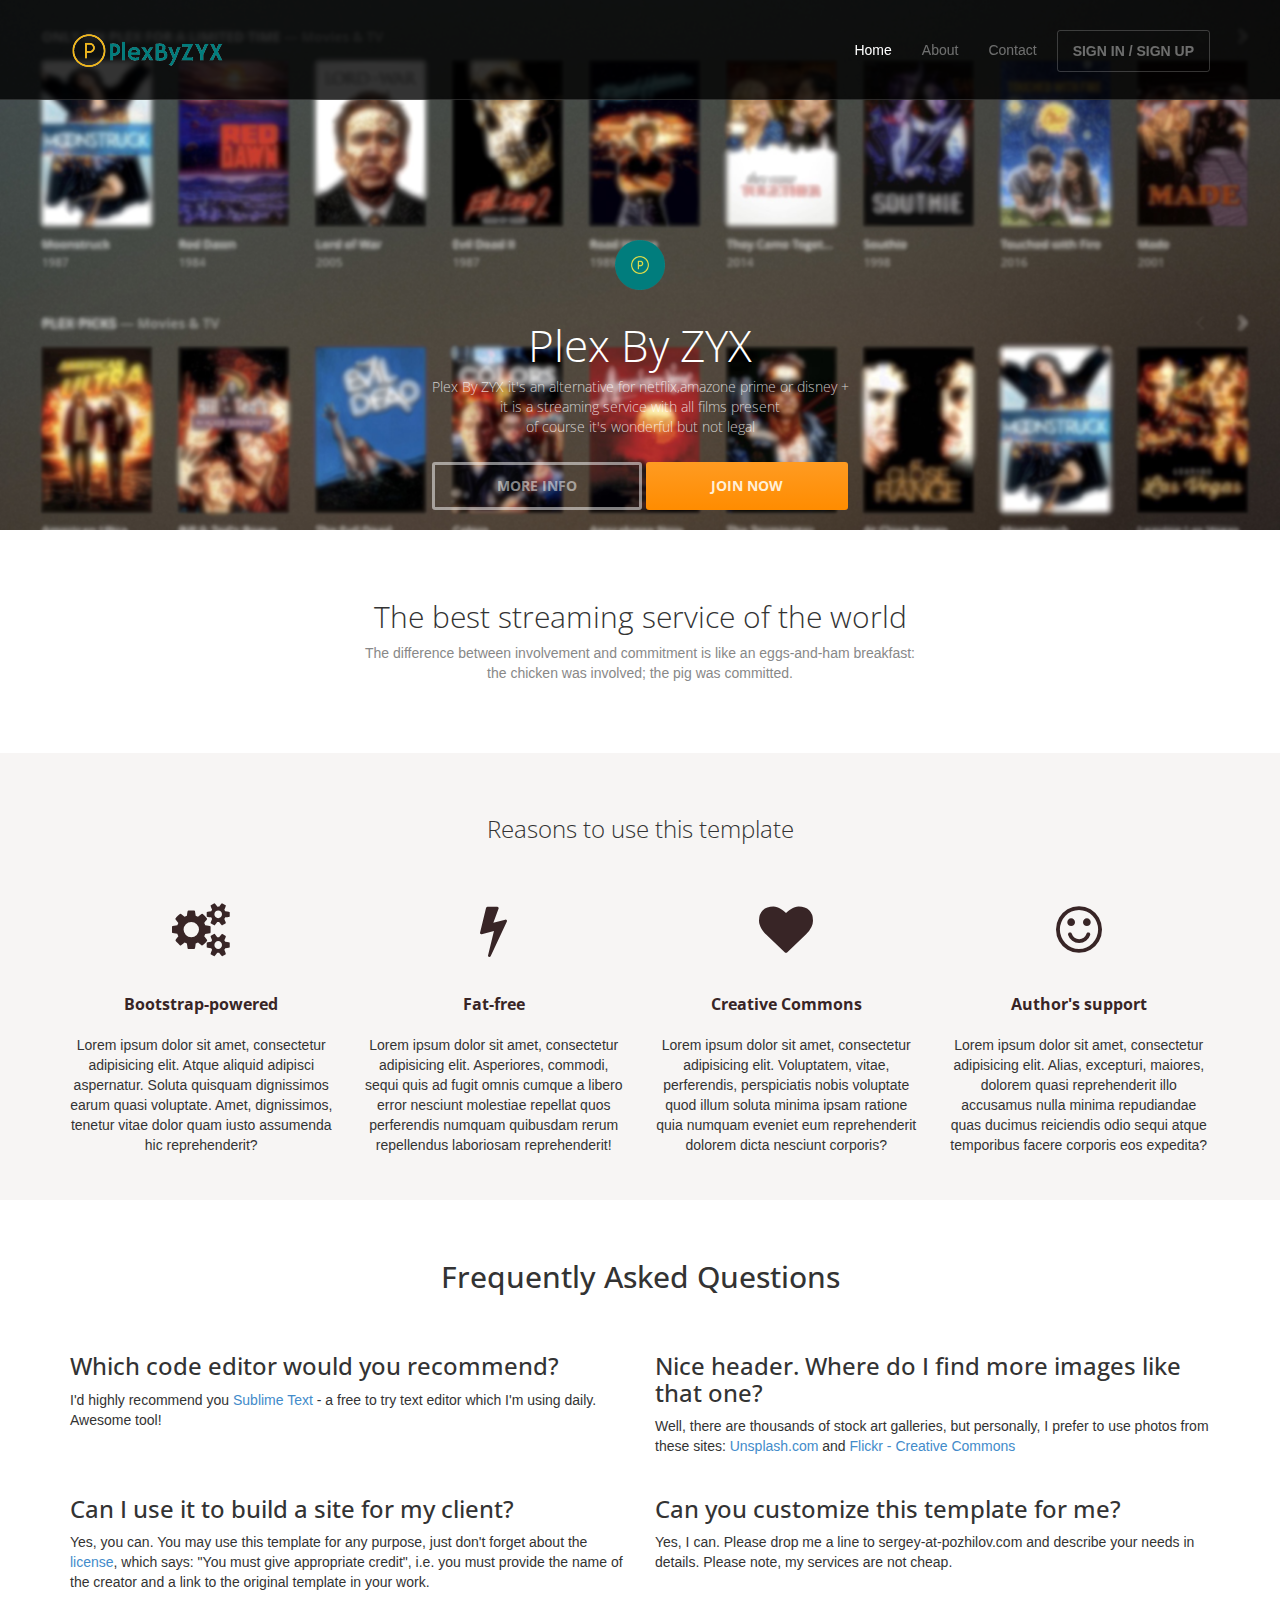
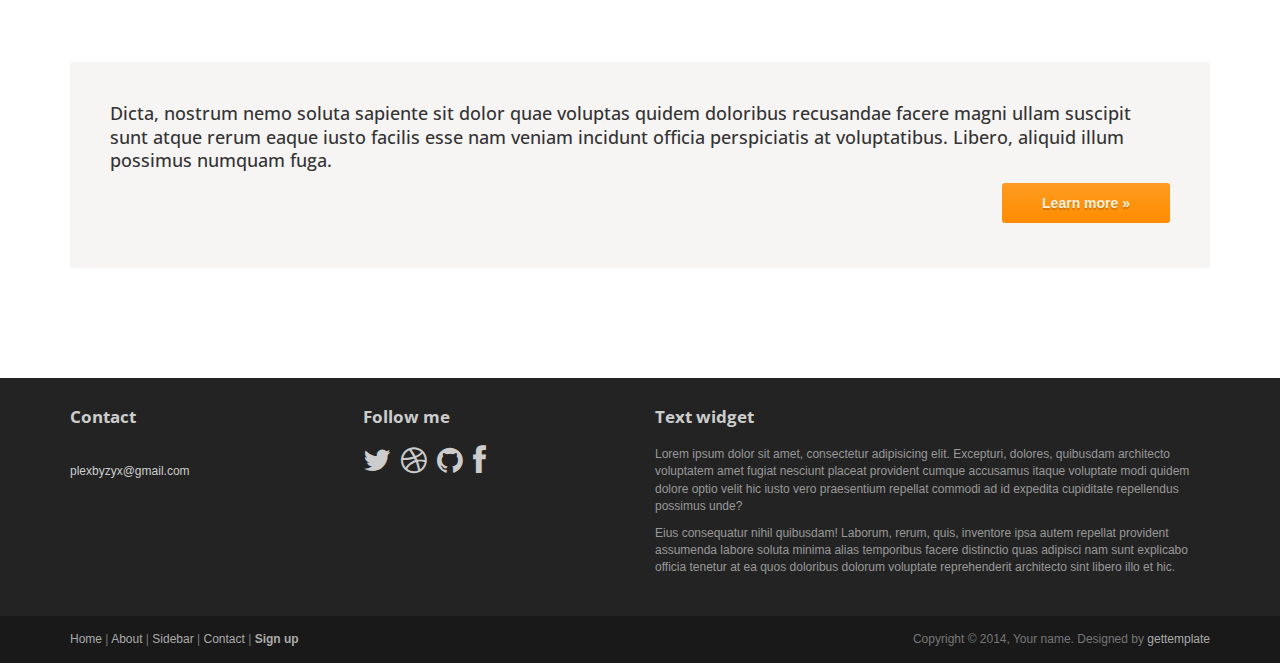
<file: index.html>
<!DOCTYPE html>
<html lang="en">
<head>
	<meta charset="utf-8">
	<meta name="viewport"    content="width=device-width, initial-scale=1.0">
	<meta name="description" content="">
	<meta name="author"      content="Sergey Pozhilov (GetTemplate.com)">
	
	<title>Plex by ZYX</title>

	<link rel="shortcut icon" href="assets/images/gt_favicon.png">
	
	<link rel="stylesheet" media="screen" href="http://fonts.googleapis.com/css?family=Open+Sans:300,400,700">
	<link rel="stylesheet" href="assets/css/bootstrap.min.css">
	<link rel="stylesheet" href="assets/css/font-awesome.min.css">

	<!-- Custom styles for our template -->
	<link rel="stylesheet" href="assets/css/bootstrap-theme.css" media="screen" >
	<link rel="stylesheet" href="assets/css/main.css">

	<!-- HTML5 shim and Respond.js IE8 support of HTML5 elements and media queries -->
	<!--[if lt IE 9]>
	<script src="assets/js/html5shiv.js"></script>
	<script src="assets/js/respond.min.js"></script>
	<![endif]-->
</head>

<body class="home">
	<!-- Fixed navbar -->
	<div class="navbar navbar-inverse navbar-fixed-top headroom" >
		<div class="container">
			<div class="navbar-header">
				<!-- Button for smallest screens -->
				<button type="button" class="navbar-toggle" data-toggle="collapse" data-target=".navbar-collapse"><span class="icon-bar"></span> <span class="icon-bar"></span> <span class="icon-bar"></span> </button>
				<a class="navbar-brand" href="index.html"><img src="assets/images/logo.png" alt="icon "></a>
			</div>
			<div class="navbar-collapse collapse">
				<ul class="nav navbar-nav pull-right">
					<li class="active"><a href="#">Home</a></li>
					<li><a href="about.html">About</a></li>
					<li class="dropdown">
					</li>
					<li><a href="contact.html">Contact</a></li>
					<li><a class="btn" href="signin.html">SIGN IN / SIGN UP</a></li>
				</ul>
			</div><!--/.nav-collapse -->
		</div>
	</div> 
	<!-- /.navbar -->

	<!-- Header -->
	<header id="head">
		<div class="container">
			<div class="row">
				<img src="assets/images/logosmall.png "height="50" width="50 alt=">
				<h1 class="lead">Plex By ZYX </h1>
				<p class="tagline">Plex By ZYX it's an alternative for netflix,amazone prime or disney + <br>
				it is a streaming service with all films present<br>
				of course it's wonderful but not legal 
				<p><a class="btn btn-default btn-lg" role="button">MORE INFO</a> <a href="https://app.plex.tv/desktop/#!/" class="btn btn-action btn-lg" role="button" >JOIN NOW </a></p>
			</div>
		</div>
	</header>
	<!-- /Header -->

	<!-- Intro -->
	<div class="container text-center">
		<br> <br>
		<h2 class="thin">The best streaming service of the world</h2>
		<p class="text-muted">
			The difference between involvement and commitment is like an eggs-and-ham breakfast:<br> 
			the chicken was involved; the pig was committed.
		</p>
	</div>
	<!-- /Intro-->
		
	<!-- Highlights - jumbotron -->
	<div class="jumbotron top-space">
		<div class="container">
			
			<h3 class="text-center thin">Reasons to use this template</h3>
			
			<div class="row">
				<div class="col-md-3 col-sm-6 highlight">
					<div class="h-caption"><h4><i class="fa fa-cogs fa-5"></i>Bootstrap-powered</h4></div>
					<div class="h-body text-center">
						<p>Lorem ipsum dolor sit amet, consectetur adipisicing elit. Atque aliquid adipisci aspernatur. Soluta quisquam dignissimos earum quasi voluptate. Amet, dignissimos, tenetur vitae dolor quam iusto assumenda hic reprehenderit?</p>
					</div>
				</div>
				<div class="col-md-3 col-sm-6 highlight">
					<div class="h-caption"><h4><i class="fa fa-flash fa-5"></i>Fat-free</h4></div>
					<div class="h-body text-center">
						<p>Lorem ipsum dolor sit amet, consectetur adipisicing elit. Asperiores, commodi, sequi quis ad fugit omnis cumque a libero error nesciunt molestiae repellat quos perferendis numquam quibusdam rerum repellendus laboriosam reprehenderit! </p>
					</div>
				</div>
				<div class="col-md-3 col-sm-6 highlight">
					<div class="h-caption"><h4><i class="fa fa-heart fa-5"></i>Creative Commons</h4></div>
					<div class="h-body text-center">
						<p>Lorem ipsum dolor sit amet, consectetur adipisicing elit. Voluptatem, vitae, perferendis, perspiciatis nobis voluptate quod illum soluta minima ipsam ratione quia numquam eveniet eum reprehenderit dolorem dicta nesciunt corporis?</p>
					</div>
				</div>
				<div class="col-md-3 col-sm-6 highlight">
					<div class="h-caption"><h4><i class="fa fa-smile-o fa-5"></i>Author's support</h4></div>
					<div class="h-body text-center">
						<p>Lorem ipsum dolor sit amet, consectetur adipisicing elit. Alias, excepturi, maiores, dolorem quasi reprehenderit illo accusamus nulla minima repudiandae quas ducimus reiciendis odio sequi atque temporibus facere corporis eos expedita? </p>
					</div>
				</div>
			</div> <!-- /row  -->
		
		</div>
	</div>
	<!-- /Highlights -->

	<!-- container -->
	<div class="container">

		<h2 class="text-center top-space">Frequently Asked Questions</h2>
		<br>

		<div class="row">
			<div class="col-sm-6">
				<h3>Which code editor would you recommend?</h3>
				<p>I'd highly recommend you <a href="http://www.sublimetext.com/">Sublime Text</a> - a free to try text editor which I'm using daily. Awesome tool!</p>
			</div>
			<div class="col-sm-6">
				<h3>Nice header. Where do I find more images like that one?</h3>
				<p>
					Well, there are thousands of stock art galleries, but personally, 
					I prefer to use photos from these sites: <a href="http://unsplash.com">Unsplash.com</a> 
					and <a href="http://www.flickr.com/creativecommons/by-2.0/tags/">Flickr - Creative Commons</a></p>
			</div>
		</div> <!-- /row -->

		<div class="row">
			<div class="col-sm-6">
				<h3>Can I use it to build a site for my client?</h3>
				<p>
					Yes, you can. You may use this template for any purpose, just don't forget about the <a href="http://creativecommons.org/licenses/by/3.0/">license</a>, 
					which says: "You must give appropriate credit", i.e. you must provide the name of the creator and a link to the original template in your work. 
				</p>
			</div>
			<div class="col-sm-6">
				<h3>Can you customize this template for me?</h3>
				<p>Yes, I can. Please drop me a line to sergey-at-pozhilov.com and describe your needs in details. Please note, my services are not cheap.</p>
			</div>
		</div> <!-- /row -->

		<div class="jumbotron top-space">
			<h4>Dicta, nostrum nemo soluta sapiente sit dolor quae voluptas quidem doloribus recusandae facere magni ullam suscipit sunt atque rerum eaque iusto facilis esse nam veniam incidunt officia perspiciatis at voluptatibus. Libero, aliquid illum possimus numquam fuga.</h4>
     		<p class="text-right"><a class="btn btn-primary btn-large">Learn more »</a></p>
  		</div>

</div>	<!-- /container -->
	
	<!-- Social links. @TODO: replace by link/instructions in template -->
	<section id="social">
		<div class="container">
			<div class="wrapper clearfix">
				<!-- AddThis Button BEGIN -->
				<div class="addthis_toolbox addthis_default_style">
				<a class="addthis_button_facebook_like" fb:like:layout="button_count"></a>
				<a class="addthis_button_tweet"></a>
				<a class="addthis_button_linkedin_counter"></a>
				<a class="addthis_button_google_plusone" g:plusone:size="medium"></a>
				</div>
				<!-- AddThis Button END -->
			</div>
		</div>
	</section>
	<!-- /social links -->


	<footer id="footer" class="top-space">

		<div class="footer1">
			<div class="container">
				<div class="row">
					
					<div class="col-md-3 widget">
						<h3 class="widget-title">Contact</h3>
						<div class="widget-body">
							<p><br>
								<a href="mailto:#">plexbyzyx@gmail.com</a><br>
								<br>
								
							</p>	
						</div>
					</div>

					<div class="col-md-3 widget">
						<h3 class="widget-title">Follow me</h3>
						<div class="widget-body">
							<p class="follow-me-icons">
								<a href=""><i class="fa fa-twitter fa-2"></i></a>
								<a href=""><i class="fa fa-dribbble fa-2"></i></a>
								<a href=""><i class="fa fa-github fa-2"></i></a>
								<a href=""><i class="fa fa-facebook fa-2"></i></a>
							</p>	
						</div>
					</div>

					<div class="col-md-6 widget">
						<h3 class="widget-title">Text widget</h3>
						<div class="widget-body">
							<p>Lorem ipsum dolor sit amet, consectetur adipisicing elit. Excepturi, dolores, quibusdam architecto voluptatem amet fugiat nesciunt placeat provident cumque accusamus itaque voluptate modi quidem dolore optio velit hic iusto vero praesentium repellat commodi ad id expedita cupiditate repellendus possimus unde?</p>
							<p>Eius consequatur nihil quibusdam! Laborum, rerum, quis, inventore ipsa autem repellat provident assumenda labore soluta minima alias temporibus facere distinctio quas adipisci nam sunt explicabo officia tenetur at ea quos doloribus dolorum voluptate reprehenderit architecto sint libero illo et hic.</p>
						</div>
					</div>

				</div> <!-- /row of widgets -->
			</div>
		</div>

		<div class="footer2">
			<div class="container">
				<div class="row">
					
					<div class="col-md-6 widget">
						<div class="widget-body">
							<p class="simplenav">
								<a href="#">Home</a> | 
								<a href="about.html">About</a> |
								<a href="sidebar-right.html">Sidebar</a> |
								<a href="contact.html">Contact</a> |
								<b><a href="signup.html">Sign up</a></b>
							</p>
						</div>
					</div>

					<div class="col-md-6 widget">
						<div class="widget-body">
							<p class="text-right">
								Copyright &copy; 2014, Your name. Designed by <a href="http://gettemplate.com/" rel="designer">gettemplate</a> 
							</p>
						</div>
					</div>

				</div> <!-- /row of widgets -->
			</div>
		</div>

	</footer>	
		




	<!-- JavaScript libs are placed at the end of the document so the pages load faster -->
	<script src="http://ajax.googleapis.com/ajax/libs/jquery/1.10.2/jquery.min.js"></script>
	<script src="http://netdna.bootstrapcdn.com/bootstrap/3.0.0/js/bootstrap.min.js"></script>
	<script src="assets/js/headroom.min.js"></script>
	<script src="assets/js/jQuery.headroom.min.js"></script>
	<script src="assets/js/template.js"></script>
</body>
</html>
</file>
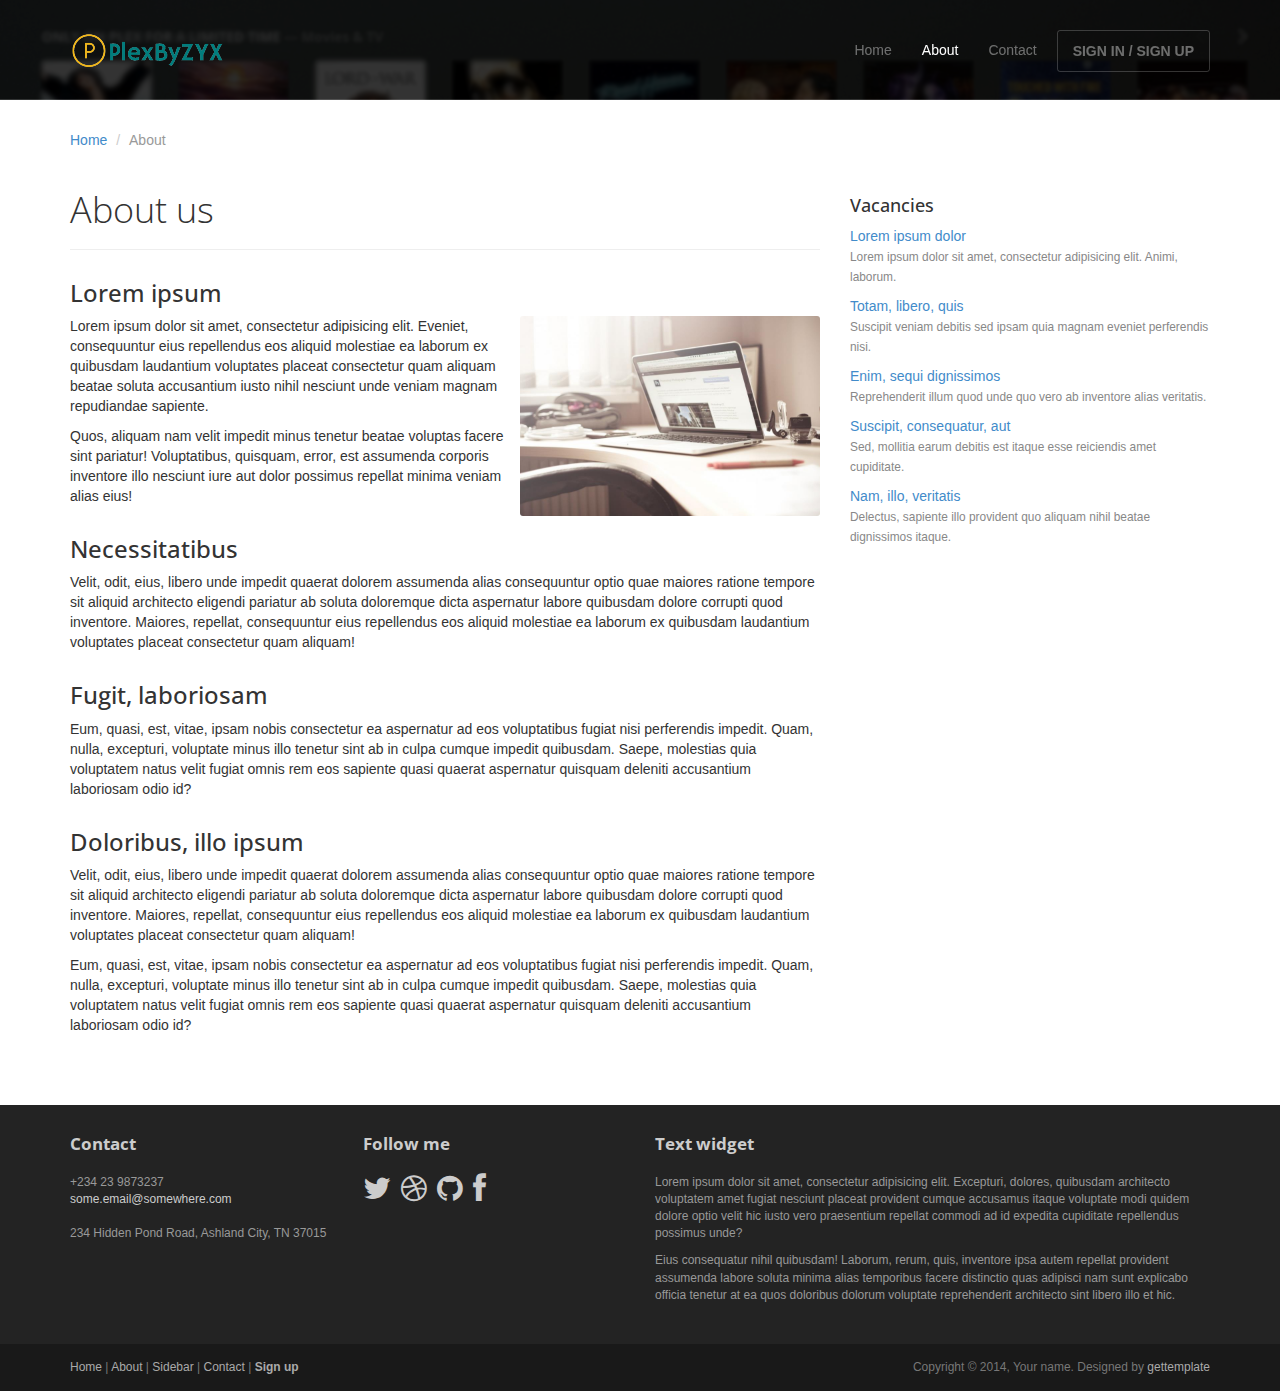
<file: about.html>
<!DOCTYPE html>
<html lang="en">
<head>
	<meta charset="utf-8">
	<meta name="viewport"    content="width=device-width, initial-scale=1.0">
	<meta name="description" content="">
	<meta name="author"      content="Sergey Pozhilov (GetTemplate.com)">
	
	<title>About - Progressus Bootstrap template</title>

	<link rel="shortcut icon" href="assets/images/gt_favicon.png">
	
	<link rel="stylesheet" media="screen" href="http://fonts.googleapis.com/css?family=Open+Sans:300,400,700">
	<link rel="stylesheet" href="assets/css/bootstrap.min.css">
	<link rel="stylesheet" href="assets/css/font-awesome.min.css">

	<!-- Custom styles for our template -->
	<link rel="stylesheet" href="assets/css/bootstrap-theme.css" media="screen" >
	<link rel="stylesheet" href="assets/css/main.css">

	<!-- HTML5 shim and Respond.js IE8 support of HTML5 elements and media queries -->
	<!--[if lt IE 9]>
	<script src="assets/js/html5shiv.js"></script>
	<script src="assets/js/respond.min.js"></script>
	<![endif]-->
</head>

<body>
	<!-- Fixed navbar -->
	<div class="navbar navbar-inverse navbar-fixed-top headroom" >
		<div class="container">
			<div class="navbar-header">
				<!-- Button for smallest screens -->
				<button type="button" class="navbar-toggle" data-toggle="collapse" data-target=".navbar-collapse"><span class="icon-bar"></span> <span class="icon-bar"></span> <span class="icon-bar"></span> </button>
				<a class="navbar-brand" href="index.html"><img src="assets/images/logo.png" alt="Progressus HTML5 template"></a>
			</div>
			<div class="navbar-collapse collapse">
				<ul class="nav navbar-nav pull-right">
					<li><a href="index.html">Home</a></li>
					<li class="active"><a href="about.html">About</a></li>
					<li class="dropdown">
					</li>
					<li><a href="contact.html">Contact</a></li>
					<li><a class="btn" href="signin.html">SIGN IN / SIGN UP</a></li>
				</ul>
			</div><!--/.nav-collapse -->
		</div>
	</div> 
	<!-- /.navbar -->

	<header id="head" class="secondary"></header>

	<!-- container -->
	<div class="container">

		<ol class="breadcrumb">
			<li><a href="index.html">Home</a></li>
			<li class="active">About</li>
		</ol>

		<div class="row">
			
			<!-- Article main content -->
			<article class="col-sm-8 maincontent">
				<header class="page-header">
					<h1 class="page-title">About us</h1>
				</header>
				<h3>Lorem ipsum</h3>
				<p><img src="assets/images/mac.jpg" alt="" class="img-rounded pull-right" width="300" > Lorem ipsum dolor sit amet, consectetur adipisicing elit. Eveniet, consequuntur eius repellendus eos aliquid molestiae ea laborum ex quibusdam laudantium voluptates placeat consectetur quam aliquam beatae soluta accusantium iusto nihil nesciunt unde veniam magnam repudiandae sapiente.</p>
				<p>Quos, aliquam nam velit impedit minus tenetur beatae voluptas facere sint pariatur! Voluptatibus, quisquam, error, est assumenda corporis inventore illo nesciunt iure aut dolor possimus repellat minima veniam alias eius!</p>
				<h3>Necessitatibus</h3>
				<p>Velit, odit, eius, libero unde impedit quaerat dolorem assumenda alias consequuntur optio quae maiores ratione tempore sit aliquid architecto eligendi pariatur ab soluta doloremque dicta aspernatur labore quibusdam dolore corrupti quod inventore. Maiores, repellat, consequuntur eius repellendus eos aliquid molestiae ea laborum ex quibusdam laudantium voluptates placeat consectetur quam aliquam!</p>
				<h3>Fugit, laboriosam</h3>
				<p>Eum, quasi, est, vitae, ipsam nobis consectetur ea aspernatur ad eos voluptatibus fugiat nisi perferendis impedit. Quam, nulla, excepturi, voluptate minus illo tenetur sint ab in culpa cumque impedit quibusdam. Saepe, molestias quia voluptatem natus velit fugiat omnis rem eos sapiente quasi quaerat aspernatur quisquam deleniti accusantium laboriosam odio id?</p>
				<h3>Doloribus, illo ipsum</h3>
				<p>Velit, odit, eius, libero unde impedit quaerat dolorem assumenda alias consequuntur optio quae maiores ratione tempore sit aliquid architecto eligendi pariatur ab soluta doloremque dicta aspernatur labore quibusdam dolore corrupti quod inventore. Maiores, repellat, consequuntur eius repellendus eos aliquid molestiae ea laborum ex quibusdam laudantium voluptates placeat consectetur quam aliquam!</p>
				<p>Eum, quasi, est, vitae, ipsam nobis consectetur ea aspernatur ad eos voluptatibus fugiat nisi perferendis impedit. Quam, nulla, excepturi, voluptate minus illo tenetur sint ab in culpa cumque impedit quibusdam. Saepe, molestias quia voluptatem natus velit fugiat omnis rem eos sapiente quasi quaerat aspernatur quisquam deleniti accusantium laboriosam odio id?</p>
				
			</article>
			<!-- /Article -->
			
			<!-- Sidebar -->
			<aside class="col-sm-4 sidebar sidebar-right">

				<div class="widget">
					<h4>Vacancies</h4>
					<ul class="list-unstyled list-spaces">
						<li><a href="">Lorem ipsum dolor</a><br><span class="small text-muted">Lorem ipsum dolor sit amet, consectetur adipisicing elit. Animi, laborum.</span></li>
						<li><a href="">Totam, libero, quis</a><br><span class="small text-muted">Suscipit veniam debitis sed ipsam quia magnam eveniet perferendis nisi.</span></li>
						<li><a href="">Enim, sequi dignissimos</a><br><span class="small text-muted">Reprehenderit illum quod unde quo vero ab inventore alias veritatis.</span></li>
						<li><a href="">Suscipit, consequatur, aut</a><br><span class="small text-muted">Sed, mollitia earum debitis est itaque esse reiciendis amet cupiditate.</span></li>
						<li><a href="">Nam, illo, veritatis</a><br><span class="small text-muted">Delectus, sapiente illo provident quo aliquam nihil beatae dignissimos itaque.</span></li>
					</ul>
				</div>

			</aside>
			<!-- /Sidebar -->

		</div>
	</div>	<!-- /container -->
	

	<footer id="footer" class="top-space">

		<div class="footer1">
			<div class="container">
				<div class="row">
					
					<div class="col-md-3 widget">
						<h3 class="widget-title">Contact</h3>
						<div class="widget-body">
							<p>+234 23 9873237<br>
								<a href="mailto:#">some.email@somewhere.com</a><br>
								<br>
								234 Hidden Pond Road, Ashland City, TN 37015
							</p>	
						</div>
					</div>

					<div class="col-md-3 widget">
						<h3 class="widget-title">Follow me</h3>
						<div class="widget-body">
							<p class="follow-me-icons clearfix">
								<a href=""><i class="fa fa-twitter fa-2"></i></a>
								<a href=""><i class="fa fa-dribbble fa-2"></i></a>
								<a href=""><i class="fa fa-github fa-2"></i></a>
								<a href=""><i class="fa fa-facebook fa-2"></i></a>
							</p>	
						</div>
					</div>

					<div class="col-md-6 widget">
						<h3 class="widget-title">Text widget</h3>
						<div class="widget-body">
							<p>Lorem ipsum dolor sit amet, consectetur adipisicing elit. Excepturi, dolores, quibusdam architecto voluptatem amet fugiat nesciunt placeat provident cumque accusamus itaque voluptate modi quidem dolore optio velit hic iusto vero praesentium repellat commodi ad id expedita cupiditate repellendus possimus unde?</p>
							<p>Eius consequatur nihil quibusdam! Laborum, rerum, quis, inventore ipsa autem repellat provident assumenda labore soluta minima alias temporibus facere distinctio quas adipisci nam sunt explicabo officia tenetur at ea quos doloribus dolorum voluptate reprehenderit architecto sint libero illo et hic.</p>
						</div>
					</div>

				</div> <!-- /row of widgets -->
			</div>
		</div>

		<div class="footer2">
			<div class="container">
				<div class="row">
					
					<div class="col-md-6 widget">
						<div class="widget-body">
							<p class="simplenav">
								<a href="#">Home</a> | 
								<a href="about.html">About</a> |
								<a href="sidebar-right.html">Sidebar</a> |
								<a href="contact.html">Contact</a> |
								<b><a href="signup.html">Sign up</a></b>
							</p>
						</div>
					</div>

					<div class="col-md-6 widget">
						<div class="widget-body">
							<p class="text-right">
								Copyright &copy; 2014, Your name. Designed by <a href="http://gettemplate.com/" rel="designer">gettemplate</a> 
							</p>
						</div>
					</div>

				</div> <!-- /row of widgets -->
			</div>
		</div>
	</footer>	
		




	<!-- JavaScript libs are placed at the end of the document so the pages load faster -->
	<script src="http://ajax.googleapis.com/ajax/libs/jquery/1.10.2/jquery.min.js"></script>
	<script src="http://netdna.bootstrapcdn.com/bootstrap/3.0.0/js/bootstrap.min.js"></script>
	<script src="assets/js/headroom.min.js"></script>
	<script src="assets/js/jQuery.headroom.min.js"></script>
	<script src="assets/js/template.js"></script>
</body>
</html>
</file>
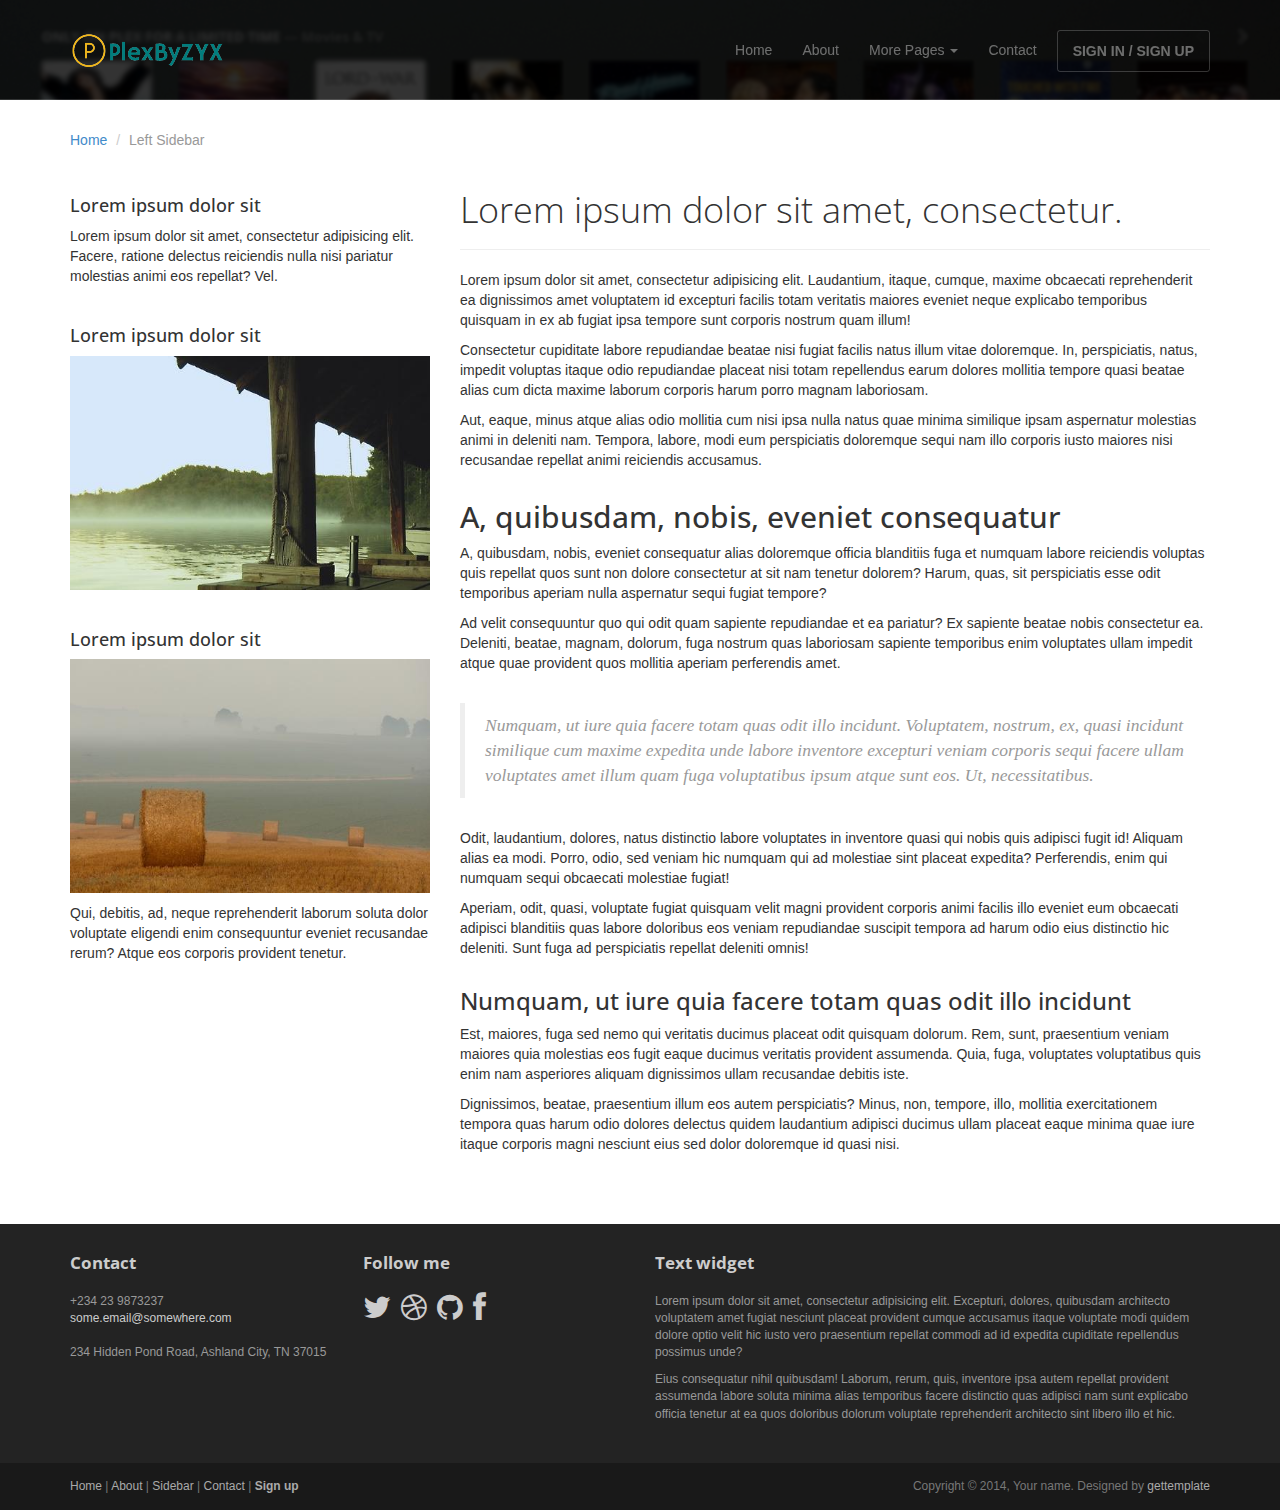
<file: sidebar-left.html>
<!DOCTYPE html>
<html lang="en">
<head>
	<meta charset="utf-8">
	<meta name="viewport"    content="width=device-width, initial-scale=1.0">
	<meta name="description" content="">
	<meta name="author"      content="Sergey Pozhilov (GetTemplate.com)">
	
	<title>Left Sidebar template - Progressus Bootstrap template</title>

	<link rel="shortcut icon" href="assets/images/gt_favicon.png">
	
	<link rel="stylesheet" media="screen" href="http://fonts.googleapis.com/css?family=Open+Sans:300,400,700">
	<link rel="stylesheet" href="assets/css/bootstrap.min.css">
	<link rel="stylesheet" href="assets/css/font-awesome.min.css">

	<!-- Custom styles for our template -->
	<link rel="stylesheet" href="assets/css/bootstrap-theme.css" media="screen" >
	<link rel="stylesheet" href="assets/css/main.css">

	<!-- HTML5 shim and Respond.js IE8 support of HTML5 elements and media queries -->
	<!--[if lt IE 9]>
	<script src="assets/js/html5shiv.js"></script>
	<script src="assets/js/respond.min.js"></script>
	<![endif]-->
</head>

<body>
	<!-- Fixed navbar -->
	<div class="navbar navbar-inverse navbar-fixed-top headroom" >
		<div class="container">
			<div class="navbar-header">
				<!-- Button for smallest screens -->
				<button type="button" class="navbar-toggle" data-toggle="collapse" data-target=".navbar-collapse"><span class="icon-bar"></span> <span class="icon-bar"></span> <span class="icon-bar"></span> </button>
				<a class="navbar-brand" href="index.html"><img src="assets/images/logo.png" alt="Progressus HTML5 template"></a>
			</div>
			<div class="navbar-collapse collapse">
				<ul class="nav navbar-nav pull-right">
					<li><a href="index.html">Home</a></li>
					<li><a href="about.html">About</a></li>
					<li class="dropdown">
						<a href="#" class="dropdown-toggle" data-toggle="dropdown">More Pages <b class="caret"></b></a>
						<ul class="dropdown-menu">
							<li class="active"><a href="sidebar-left.html">Left Sidebar</a></li>
							<li><a href="sidebar-right.html">Right Sidebar</a></li>
						</ul>
					</li>
					<li><a href="contact.html">Contact</a></li>
					<li><a class="btn" href="signin.html">SIGN IN / SIGN UP</a></li>
				</ul>
			</div><!--/.nav-collapse -->
		</div>
	</div> 
	<!-- /.navbar -->

	<header id="head" class="secondary"></header>

	<!-- container -->
	<div class="container">
		
		<ol class="breadcrumb">
			<li><a href="index.html">Home</a></li>
			<li class="active">Left Sidebar</li>
		</ol>

		<div class="row">
			
			<!-- Sidebar -->
			<aside class="col-md-4 sidebar sidebar-left">

				<div class="row widget">
					<div class="col-xs-12">
						<h4>Lorem ipsum dolor sit</h4>
						<p>Lorem ipsum dolor sit amet, consectetur adipisicing elit. Facere, ratione delectus reiciendis nulla nisi pariatur molestias animi eos repellat? Vel.</p>
					</div>
				</div>
				<div class="row widget">
					<div class="col-xs-12">
						<h4>Lorem ipsum dolor sit</h4>
						<p><img src="assets/images/1.jpg" alt=""></p>
					</div>
				</div>
				<div class="row widget">
					<div class="col-xs-12">
						<h4>Lorem ipsum dolor sit</h4>
						<p><img src="assets/images/2.jpg" alt=""></p>
						<p>Qui, debitis, ad, neque reprehenderit laborum soluta dolor voluptate eligendi enim consequuntur eveniet recusandae rerum? Atque eos corporis provident tenetur.</p>
					</div>
				</div>

			</aside>
			<!-- /Sidebar -->

			<!-- Article main content -->
			<article class="col-md-8 maincontent">
				<header class="page-header">
					<h1 class="page-title">Lorem ipsum dolor sit amet, consectetur.</h1>
				</header>
				<p>Lorem ipsum dolor sit amet, consectetur adipisicing elit. Laudantium, itaque, cumque, maxime obcaecati reprehenderit ea dignissimos amet voluptatem id excepturi facilis totam veritatis maiores eveniet neque explicabo temporibus quisquam in ex ab fugiat ipsa tempore sunt corporis nostrum quam illum!</p>
				<p>Consectetur cupiditate labore repudiandae beatae nisi fugiat facilis natus illum vitae doloremque. In, perspiciatis, natus, impedit voluptas itaque odio repudiandae placeat nisi totam repellendus earum dolores mollitia tempore quasi beatae alias cum dicta maxime laborum corporis harum porro magnam laboriosam.</p>
				<p>Aut, eaque, minus atque alias odio mollitia cum nisi ipsa nulla natus quae minima similique ipsam aspernatur molestias animi in deleniti nam. Tempora, labore, modi eum perspiciatis doloremque sequi nam illo corporis iusto maiores nisi recusandae repellat animi reiciendis accusamus.</p>

				<h2>A, quibusdam, nobis, eveniet consequatur</h2>
				<p>A, quibusdam, nobis, eveniet consequatur alias doloremque officia blanditiis fuga et numquam labore reiciendis voluptas quis repellat quos sunt non dolore consectetur at sit nam tenetur dolorem? Harum, quas, sit perspiciatis esse odit temporibus aperiam nulla aspernatur sequi fugiat tempore?</p>
				<p>Ad velit consequuntur quo qui odit quam sapiente repudiandae et ea pariatur? Ex sapiente beatae nobis consectetur ea. Deleniti, beatae, magnam, dolorum, fuga nostrum quas laboriosam sapiente temporibus enim voluptates ullam impedit atque quae provident quos mollitia aperiam perferendis amet.</p>

				<blockquote>Numquam, ut iure quia facere totam quas odit illo incidunt. Voluptatem, nostrum, ex, quasi incidunt similique cum maxime expedita unde labore inventore excepturi veniam corporis sequi facere ullam voluptates amet illum quam fuga voluptatibus ipsum atque sunt eos. Ut, necessitatibus.</blockquote>
				<p>Odit, laudantium, dolores, natus distinctio labore voluptates in inventore quasi qui nobis quis adipisci fugit id! Aliquam alias ea modi. Porro, odio, sed veniam hic numquam qui ad molestiae sint placeat expedita? Perferendis, enim qui numquam sequi obcaecati molestiae fugiat!</p>
				<p>Aperiam, odit, quasi, voluptate fugiat quisquam velit magni provident corporis animi facilis illo eveniet eum obcaecati adipisci blanditiis quas labore doloribus eos veniam repudiandae suscipit tempora ad harum odio eius distinctio hic deleniti. Sunt fuga ad perspiciatis repellat deleniti omnis!</p>

				<h3>Numquam, ut iure quia facere totam quas odit illo incidunt</h3>
				<p>Est, maiores, fuga sed nemo qui veritatis ducimus placeat odit quisquam dolorum. Rem, sunt, praesentium veniam maiores quia molestias eos fugit eaque ducimus veritatis provident assumenda. Quia, fuga, voluptates voluptatibus quis enim nam asperiores aliquam dignissimos ullam recusandae debitis iste.</p>
				<p>Dignissimos, beatae, praesentium illum eos autem perspiciatis? Minus, non, tempore, illo, mollitia exercitationem tempora quas harum odio dolores delectus quidem laudantium adipisci ducimus ullam placeat eaque minima quae iure itaque corporis magni nesciunt eius sed dolor doloremque id quasi nisi.</p>
			</article>
			<!-- /Article -->

		</div>
	</div>	<!-- /container -->
	

	<footer id="footer" class="top-space">

		<div class="footer1">
			<div class="container">
				<div class="row">
					
					<div class="col-md-3 widget">
						<h3 class="widget-title">Contact</h3>
						<div class="widget-body">
							<p>+234 23 9873237<br>
								<a href="mailto:#">some.email@somewhere.com</a><br>
								<br>
								234 Hidden Pond Road, Ashland City, TN 37015
							</p>	
						</div>
					</div>

					<div class="col-md-3 widget">
						<h3 class="widget-title">Follow me</h3>
						<div class="widget-body">
							<p class="follow-me-icons">
								<a href=""><i class="fa fa-twitter fa-2"></i></a>
								<a href=""><i class="fa fa-dribbble fa-2"></i></a>
								<a href=""><i class="fa fa-github fa-2"></i></a>
								<a href=""><i class="fa fa-facebook fa-2"></i></a>
							</p>	
						</div>
					</div>

					<div class="col-md-6 widget">
						<h3 class="widget-title">Text widget</h3>
						<div class="widget-body">
							<p>Lorem ipsum dolor sit amet, consectetur adipisicing elit. Excepturi, dolores, quibusdam architecto voluptatem amet fugiat nesciunt placeat provident cumque accusamus itaque voluptate modi quidem dolore optio velit hic iusto vero praesentium repellat commodi ad id expedita cupiditate repellendus possimus unde?</p>
							<p>Eius consequatur nihil quibusdam! Laborum, rerum, quis, inventore ipsa autem repellat provident assumenda labore soluta minima alias temporibus facere distinctio quas adipisci nam sunt explicabo officia tenetur at ea quos doloribus dolorum voluptate reprehenderit architecto sint libero illo et hic.</p>
						</div>
					</div>

				</div> <!-- /row of widgets -->
			</div>
		</div>

		<div class="footer2">
			<div class="container">
				<div class="row">
					
					<div class="col-md-6 widget">
						<div class="widget-body">
							<p class="simplenav">
								<a href="#">Home</a> | 
								<a href="about.html">About</a> |
								<a href="sidebar-right.html">Sidebar</a> |
								<a href="contact.html">Contact</a> |
								<b><a href="signup.html">Sign up</a></b>
							</p>
						</div>
					</div>

					<div class="col-md-6 widget">
						<div class="widget-body">
							<p class="text-right">
								Copyright &copy; 2014, Your name. Designed by <a href="http://gettemplate.com/" rel="designer">gettemplate</a> 
							</p>
						</div>
					</div>

				</div> <!-- /row of widgets -->
			</div>
		</div>
	</footer>	
		




	<!-- JavaScript libs are placed at the end of the document so the pages load faster -->
	<script src="http://ajax.googleapis.com/ajax/libs/jquery/1.10.2/jquery.min.js"></script>
	<script src="http://netdna.bootstrapcdn.com/bootstrap/3.0.0/js/bootstrap.min.js"></script>
	<script src="assets/js/headroom.min.js"></script>
	<script src="assets/js/jQuery.headroom.min.js"></script>
	<script src="assets/js/template.js"></script>
</body>
</html>
</file>
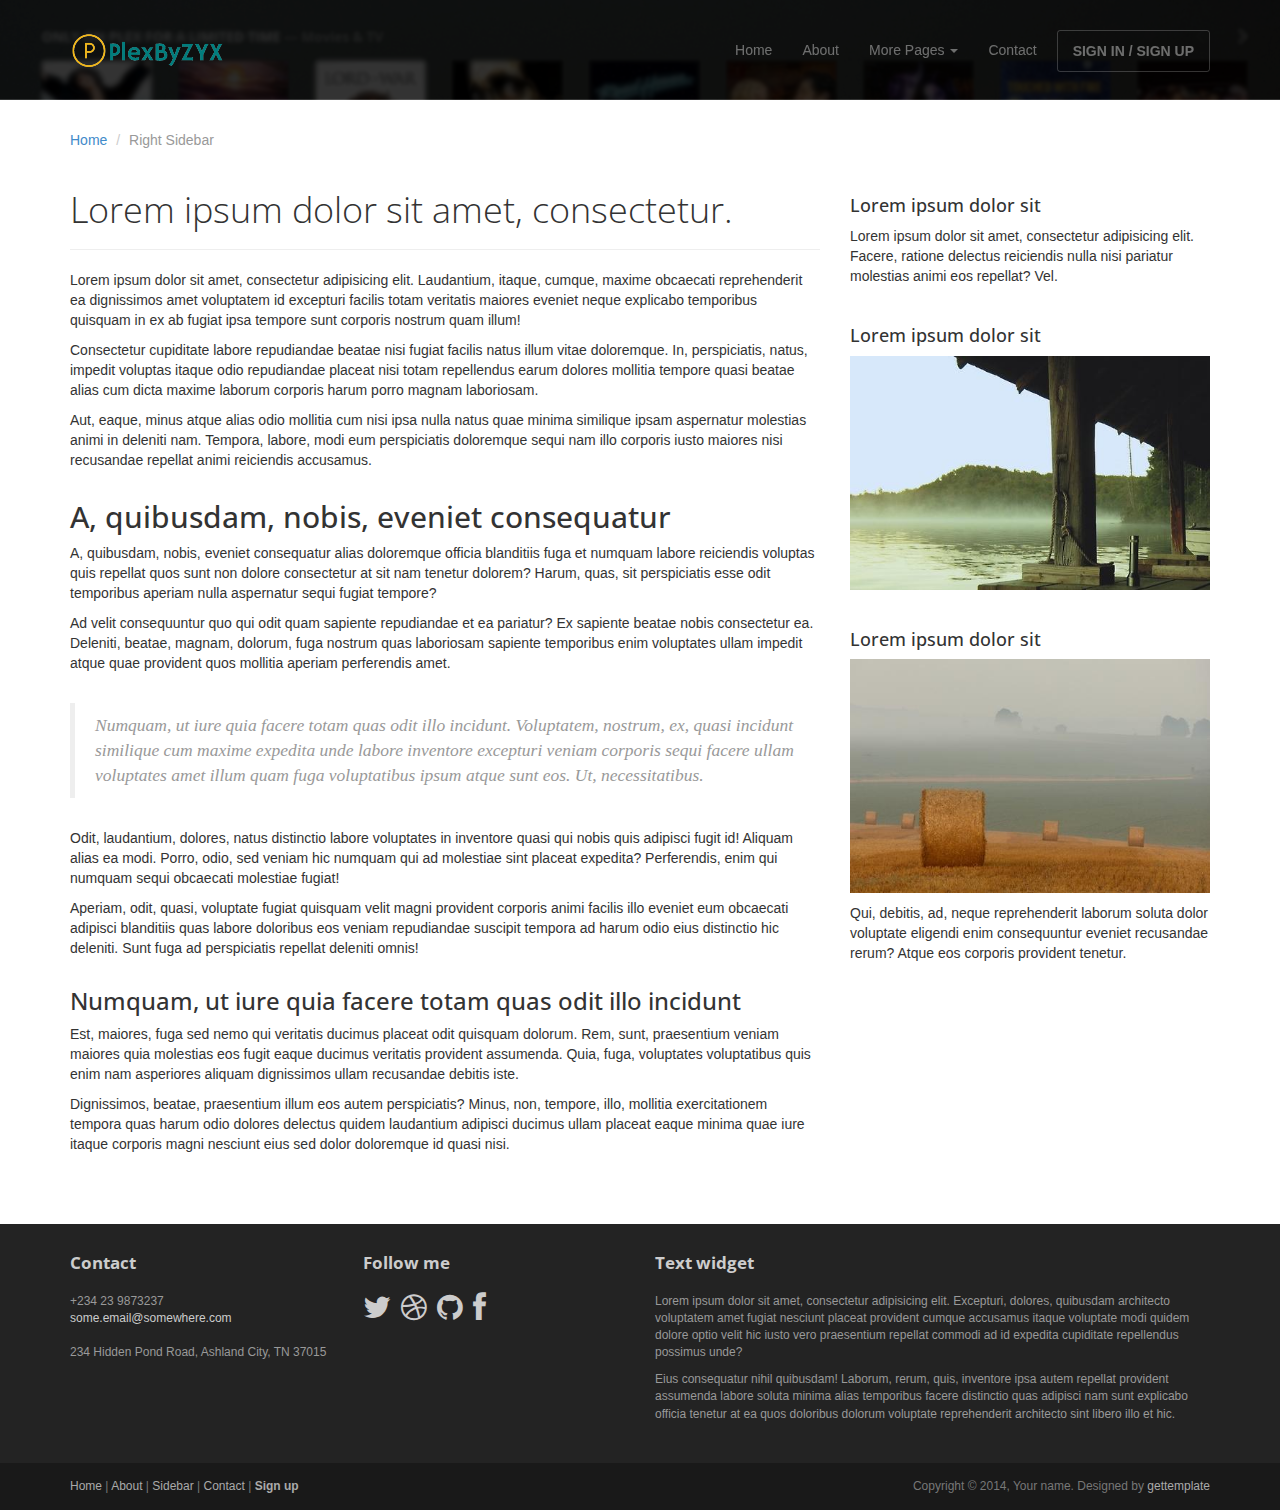
<file: sidebar-right.html>
<!DOCTYPE html>
<html lang="en">
<head>
	<meta charset="utf-8">
	<meta name="viewport"    content="width=device-width, initial-scale=1.0">
	<meta name="description" content="">
	<meta name="author"      content="Sergey Pozhilov (GetTemplate.com)">
	
	<title>Right Sidebar template - Progressus Bootstrap template</title>

	<link rel="shortcut icon" href="assets/images/gt_favicon.png">
	
	<link rel="stylesheet" media="screen" href="http://fonts.googleapis.com/css?family=Open+Sans:300,400,700">
	<link rel="stylesheet" href="assets/css/bootstrap.min.css">
	<link rel="stylesheet" href="assets/css/font-awesome.min.css">

	<!-- Custom styles for our template -->
	<link rel="stylesheet" href="assets/css/bootstrap-theme.css" media="screen" >
	<link rel="stylesheet" href="assets/css/main.css">

	<!-- HTML5 shim and Respond.js IE8 support of HTML5 elements and media queries -->
	<!--[if lt IE 9]>
	<script src="assets/js/html5shiv.js"></script>
	<script src="assets/js/respond.min.js"></script>
	<![endif]-->
</head>

<body>
	<!-- Fixed navbar -->
	<div class="navbar navbar-inverse navbar-fixed-top headroom" >
		<div class="container">
			<div class="navbar-header">
				<!-- Button for smallest screens -->
				<button type="button" class="navbar-toggle" data-toggle="collapse" data-target=".navbar-collapse"><span class="icon-bar"></span> <span class="icon-bar"></span> <span class="icon-bar"></span> </button>
				<a class="navbar-brand" href="index.html"><img src="assets/images/logo.png" alt="Progressus HTML5 template"></a>
			</div>
			<div class="navbar-collapse collapse">
				<ul class="nav navbar-nav pull-right">
					<li><a href="index.html">Home</a></li>
					<li><a href="about.html">About</a></li>
					<li class="dropdown">
						<a href="#" class="dropdown-toggle" data-toggle="dropdown">More Pages <b class="caret"></b></a>
						<ul class="dropdown-menu">
							<li><a href="sidebar-left.html">Left Sidebar</a></li>
							<li class="active"><a href="sidebar-right.html">Right Sidebar</a></li>
						</ul>
					</li>
					<li><a href="contact.html">Contact</a></li>
					<li><a class="btn" href="signin.html">SIGN IN / SIGN UP</a></li>
				</ul>
			</div><!--/.nav-collapse -->
		</div>
	</div> 
	<!-- /.navbar -->

	<header id="head" class="secondary"></header>

	<!-- container -->
	<div class="container">

		<ol class="breadcrumb">
			<li><a href="index.html">Home</a></li>
			<li class="active">Right Sidebar</li>
		</ol>

		<div class="row">
			
			<!-- Article main content -->
			<article class="col-md-8 maincontent">
				<header class="page-header">
					<h1 class="page-title">Lorem ipsum dolor sit amet, consectetur.</h1>
				</header>
				<p>Lorem ipsum dolor sit amet, consectetur adipisicing elit. Laudantium, itaque, cumque, maxime obcaecati reprehenderit ea dignissimos amet voluptatem id excepturi facilis totam veritatis maiores eveniet neque explicabo temporibus quisquam in ex ab fugiat ipsa tempore sunt corporis nostrum quam illum!</p>
				<p>Consectetur cupiditate labore repudiandae beatae nisi fugiat facilis natus illum vitae doloremque. In, perspiciatis, natus, impedit voluptas itaque odio repudiandae placeat nisi totam repellendus earum dolores mollitia tempore quasi beatae alias cum dicta maxime laborum corporis harum porro magnam laboriosam.</p>
				<p>Aut, eaque, minus atque alias odio mollitia cum nisi ipsa nulla natus quae minima similique ipsam aspernatur molestias animi in deleniti nam. Tempora, labore, modi eum perspiciatis doloremque sequi nam illo corporis iusto maiores nisi recusandae repellat animi reiciendis accusamus.</p>

				<h2>A, quibusdam, nobis, eveniet consequatur</h2>
				<p>A, quibusdam, nobis, eveniet consequatur alias doloremque officia blanditiis fuga et numquam labore reiciendis voluptas quis repellat quos sunt non dolore consectetur at sit nam tenetur dolorem? Harum, quas, sit perspiciatis esse odit temporibus aperiam nulla aspernatur sequi fugiat tempore?</p>
				<p>Ad velit consequuntur quo qui odit quam sapiente repudiandae et ea pariatur? Ex sapiente beatae nobis consectetur ea. Deleniti, beatae, magnam, dolorum, fuga nostrum quas laboriosam sapiente temporibus enim voluptates ullam impedit atque quae provident quos mollitia aperiam perferendis amet.</p>

				<blockquote>Numquam, ut iure quia facere totam quas odit illo incidunt. Voluptatem, nostrum, ex, quasi incidunt similique cum maxime expedita unde labore inventore excepturi veniam corporis sequi facere ullam voluptates amet illum quam fuga voluptatibus ipsum atque sunt eos. Ut, necessitatibus.</blockquote>
				<p>Odit, laudantium, dolores, natus distinctio labore voluptates in inventore quasi qui nobis quis adipisci fugit id! Aliquam alias ea modi. Porro, odio, sed veniam hic numquam qui ad molestiae sint placeat expedita? Perferendis, enim qui numquam sequi obcaecati molestiae fugiat!</p>
				<p>Aperiam, odit, quasi, voluptate fugiat quisquam velit magni provident corporis animi facilis illo eveniet eum obcaecati adipisci blanditiis quas labore doloribus eos veniam repudiandae suscipit tempora ad harum odio eius distinctio hic deleniti. Sunt fuga ad perspiciatis repellat deleniti omnis!</p>

				<h3>Numquam, ut iure quia facere totam quas odit illo incidunt</h3>
				<p>Est, maiores, fuga sed nemo qui veritatis ducimus placeat odit quisquam dolorum. Rem, sunt, praesentium veniam maiores quia molestias eos fugit eaque ducimus veritatis provident assumenda. Quia, fuga, voluptates voluptatibus quis enim nam asperiores aliquam dignissimos ullam recusandae debitis iste.</p>
				<p>Dignissimos, beatae, praesentium illum eos autem perspiciatis? Minus, non, tempore, illo, mollitia exercitationem tempora quas harum odio dolores delectus quidem laudantium adipisci ducimus ullam placeat eaque minima quae iure itaque corporis magni nesciunt eius sed dolor doloremque id quasi nisi.</p>
			</article>
			<!-- /Article -->
			
			<!-- Sidebar -->
			<aside class="col-md-4 sidebar sidebar-right">

				<div class="row widget">
					<div class="col-xs-12">
						<h4>Lorem ipsum dolor sit</h4>
						<p>Lorem ipsum dolor sit amet, consectetur adipisicing elit. Facere, ratione delectus reiciendis nulla nisi pariatur molestias animi eos repellat? Vel.</p>
					</div>
				</div>
				<div class="row widget">
					<div class="col-xs-12">
						<h4>Lorem ipsum dolor sit</h4>
						<p><img src="assets/images/1.jpg" alt=""></p>
					</div>
				</div>
				<div class="row widget">
					<div class="col-xs-12">
						<h4>Lorem ipsum dolor sit</h4>
						<p><img src="assets/images/2.jpg" alt=""></p>
						<p>Qui, debitis, ad, neque reprehenderit laborum soluta dolor voluptate eligendi enim consequuntur eveniet recusandae rerum? Atque eos corporis provident tenetur.</p>
					</div>
				</div>

			</aside>
			<!-- /Sidebar -->

		</div>
	</div>	<!-- /container -->
	

	<footer id="footer" class="top-space">

		<div class="footer1">
			<div class="container">
				<div class="row">
					
					<div class="col-md-3 widget">
						<h3 class="widget-title">Contact</h3>
						<div class="widget-body">
							<p>+234 23 9873237<br>
								<a href="mailto:#">some.email@somewhere.com</a><br>
								<br>
								234 Hidden Pond Road, Ashland City, TN 37015
							</p>	
						</div>
					</div>

					<div class="col-md-3 widget">
						<h3 class="widget-title">Follow me</h3>
						<div class="widget-body">
							<p class="follow-me-icons clearfix">
								<a href=""><i class="fa fa-twitter fa-2"></i></a>
								<a href=""><i class="fa fa-dribbble fa-2"></i></a>
								<a href=""><i class="fa fa-github fa-2"></i></a>
								<a href=""><i class="fa fa-facebook fa-2"></i></a>
							</p>	
						</div>
					</div>

					<div class="col-md-6 widget">
						<h3 class="widget-title">Text widget</h3>
						<div class="widget-body">
							<p>Lorem ipsum dolor sit amet, consectetur adipisicing elit. Excepturi, dolores, quibusdam architecto voluptatem amet fugiat nesciunt placeat provident cumque accusamus itaque voluptate modi quidem dolore optio velit hic iusto vero praesentium repellat commodi ad id expedita cupiditate repellendus possimus unde?</p>
							<p>Eius consequatur nihil quibusdam! Laborum, rerum, quis, inventore ipsa autem repellat provident assumenda labore soluta minima alias temporibus facere distinctio quas adipisci nam sunt explicabo officia tenetur at ea quos doloribus dolorum voluptate reprehenderit architecto sint libero illo et hic.</p>
						</div>
					</div>

				</div> <!-- /row of widgets -->
			</div>
		</div>

		<div class="footer2">
			<div class="container">
				<div class="row">
					
					<div class="col-md-6 widget">
						<div class="widget-body">
							<p class="simplenav">
								<a href="#">Home</a> | 
								<a href="about.html">About</a> |
								<a href="sidebar-right.html">Sidebar</a> |
								<a href="contact.html">Contact</a> |
								<b><a href="signup.html">Sign up</a></b>
							</p>
						</div>
					</div>

					<div class="col-md-6 widget">
						<div class="widget-body">
							<p class="text-right">
								Copyright &copy; 2014, Your name. Designed by <a href="http://gettemplate.com/" rel="designer">gettemplate</a> 
							</p>
						</div>
					</div>

				</div> <!-- /row of widgets -->
			</div>
		</div>
	</footer>	
		




	<!-- JavaScript libs are placed at the end of the document so the pages load faster -->
	<script src="http://ajax.googleapis.com/ajax/libs/jquery/1.10.2/jquery.min.js"></script>
	<script src="http://netdna.bootstrapcdn.com/bootstrap/3.0.0/js/bootstrap.min.js"></script>
	<script src="assets/js/headroom.min.js"></script>
	<script src="assets/js/jQuery.headroom.min.js"></script>
	<script src="assets/js/template.js"></script>
</body>
</html>
</file>
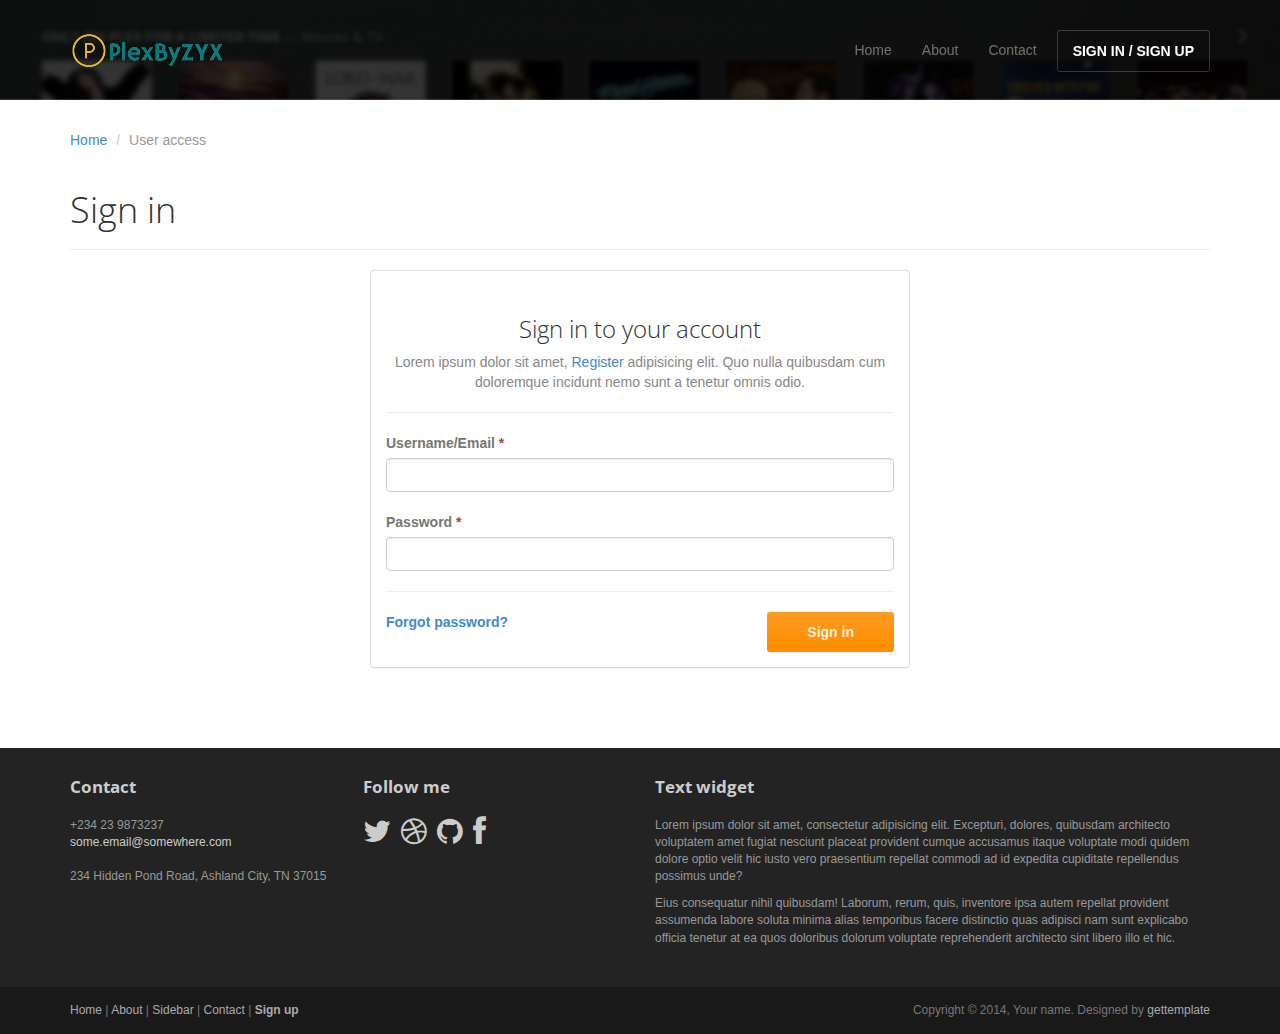
<file: signin.html>
<!DOCTYPE html>
<html lang="en">
<head>
	<meta charset="utf-8">
	<meta name="viewport"    content="width=device-width, initial-scale=1.0">
	<meta name="description" content="">
	<meta name="author"      content="Sergey Pozhilov (GetTemplate.com)">
	
	<title>Sign in - Progressus Bootstrap template</title>

	<link rel="shortcut icon" href="assets/images/gt_favicon.png">
	
	<link rel="stylesheet" media="screen" href="http://fonts.googleapis.com/css?family=Open+Sans:300,400,700">
	<link rel="stylesheet" href="assets/css/bootstrap.min.css">
	<link rel="stylesheet" href="assets/css/font-awesome.min.css">

	<!-- Custom styles for our template -->
	<link rel="stylesheet" href="assets/css/bootstrap-theme.css" media="screen" >
	<link rel="stylesheet" href="assets/css/main.css">

	<!-- HTML5 shim and Respond.js IE8 support of HTML5 elements and media queries -->
	<!--[if lt IE 9]>
	<script src="assets/js/html5shiv.js"></script>
	<script src="assets/js/respond.min.js"></script>
	<![endif]-->
</head>

<body>
	<!-- Fixed navbar -->
	<div class="navbar navbar-inverse navbar-fixed-top headroom" >
		<div class="container">
			<div class="navbar-header">
				<!-- Button for smallest screens -->
				<button type="button" class="navbar-toggle" data-toggle="collapse" data-target=".navbar-collapse"><span class="icon-bar"></span> <span class="icon-bar"></span> <span class="icon-bar"></span> </button>
				<a class="navbar-brand" href="index.html"><img src="assets/images/logo.png" alt="Progressus HTML5 template"></a>
			</div>
			<div class="navbar-collapse collapse">
				<ul class="nav navbar-nav pull-right">
					<li><a href="index.html">Home</a></li>
					<li><a href="about.html">About</a></li>
					<li class="dropdown">
					</li>
					<li><a href="contact.html">Contact</a></li>
					<li class="active"><a class="btn" href="signin.html">SIGN IN / SIGN UP</a></li>
				</ul>
			</div><!--/.nav-collapse -->
		</div>
	</div> 
	<!-- /.navbar -->

	<header id="head" class="secondary"></header>

	<!-- container -->
	<div class="container">

		<ol class="breadcrumb">
			<li><a href="index.html">Home</a></li>
			<li class="active">User access</li>
		</ol>

		<div class="row">
			
			<!-- Article main content -->
			<article class="col-xs-12 maincontent">
				<header class="page-header">
					<h1 class="page-title">Sign in</h1>
				</header>
				
				<div class="col-md-6 col-md-offset-3 col-sm-8 col-sm-offset-2">
					<div class="panel panel-default">
						<div class="panel-body">
							<h3 class="thin text-center">Sign in to your account</h3>
							<p class="text-center text-muted">Lorem ipsum dolor sit amet, <a href="signup.html">Register</a> adipisicing elit. Quo nulla quibusdam cum doloremque incidunt nemo sunt a tenetur omnis odio. </p>
							<hr>
							
							<form>
								<div class="top-margin">
									<label>Username/Email <span class="text-danger">*</span></label>
									<input type="text" class="form-control">
								</div>
								<div class="top-margin">
									<label>Password <span class="text-danger">*</span></label>
									<input type="password" class="form-control">
								</div>

								<hr>

								<div class="row">
									<div class="col-lg-8">
										<b><a href="">Forgot password?</a></b>
									</div>
									<div class="col-lg-4 text-right">
										<button class="btn btn-action" type="submit">Sign in</button>
									</div>
								</div>
							</form>
						</div>
					</div>

				</div>
				
			</article>
			<!-- /Article -->

		</div>
	</div>	<!-- /container -->
	

	<footer id="footer" class="top-space">

		<div class="footer1">
			<div class="container">
				<div class="row">
					
					<div class="col-md-3 widget">
						<h3 class="widget-title">Contact</h3>
						<div class="widget-body">
							<p>+234 23 9873237<br>
								<a href="mailto:#">some.email@somewhere.com</a><br>
								<br>
								234 Hidden Pond Road, Ashland City, TN 37015
							</p>	
						</div>
					</div>

					<div class="col-md-3 widget">
						<h3 class="widget-title">Follow me</h3>
						<div class="widget-body">
							<p class="follow-me-icons clearfix">
								<a href=""><i class="fa fa-twitter fa-2"></i></a>
								<a href=""><i class="fa fa-dribbble fa-2"></i></a>
								<a href=""><i class="fa fa-github fa-2"></i></a>
								<a href=""><i class="fa fa-facebook fa-2"></i></a>
							</p>	
						</div>
					</div>

					<div class="col-md-6 widget">
						<h3 class="widget-title">Text widget</h3>
						<div class="widget-body">
							<p>Lorem ipsum dolor sit amet, consectetur adipisicing elit. Excepturi, dolores, quibusdam architecto voluptatem amet fugiat nesciunt placeat provident cumque accusamus itaque voluptate modi quidem dolore optio velit hic iusto vero praesentium repellat commodi ad id expedita cupiditate repellendus possimus unde?</p>
							<p>Eius consequatur nihil quibusdam! Laborum, rerum, quis, inventore ipsa autem repellat provident assumenda labore soluta minima alias temporibus facere distinctio quas adipisci nam sunt explicabo officia tenetur at ea quos doloribus dolorum voluptate reprehenderit architecto sint libero illo et hic.</p>
						</div>
					</div>

				</div> <!-- /row of widgets -->
			</div>
		</div>

		<div class="footer2">
			<div class="container">
				<div class="row">
					
					<div class="col-md-6 widget">
						<div class="widget-body">
							<p class="simplenav">
								<a href="#">Home</a> | 
								<a href="about.html">About</a> |
								<a href="sidebar-right.html">Sidebar</a> |
								<a href="contact.html">Contact</a> |
								<b><a href="signup.html">Sign up</a></b>
							</p>
						</div>
					</div>

					<div class="col-md-6 widget">
						<div class="widget-body">
							<p class="text-right">
								Copyright &copy; 2014, Your name. Designed by <a href="http://gettemplate.com/" rel="designer">gettemplate</a> 
							</p>
						</div>
					</div>

				</div> <!-- /row of widgets -->
			</div>
		</div>
	</footer>	
		




	<!-- JavaScript libs are placed at the end of the document so the pages load faster -->
	<script src="http://ajax.googleapis.com/ajax/libs/jquery/1.10.2/jquery.min.js"></script>
	<script src="http://netdna.bootstrapcdn.com/bootstrap/3.0.0/js/bootstrap.min.js"></script>
	<script src="assets/js/headroom.min.js"></script>
	<script src="assets/js/jQuery.headroom.min.js"></script>
	<script src="assets/js/template.js"></script>
</body>
</html>
</file>
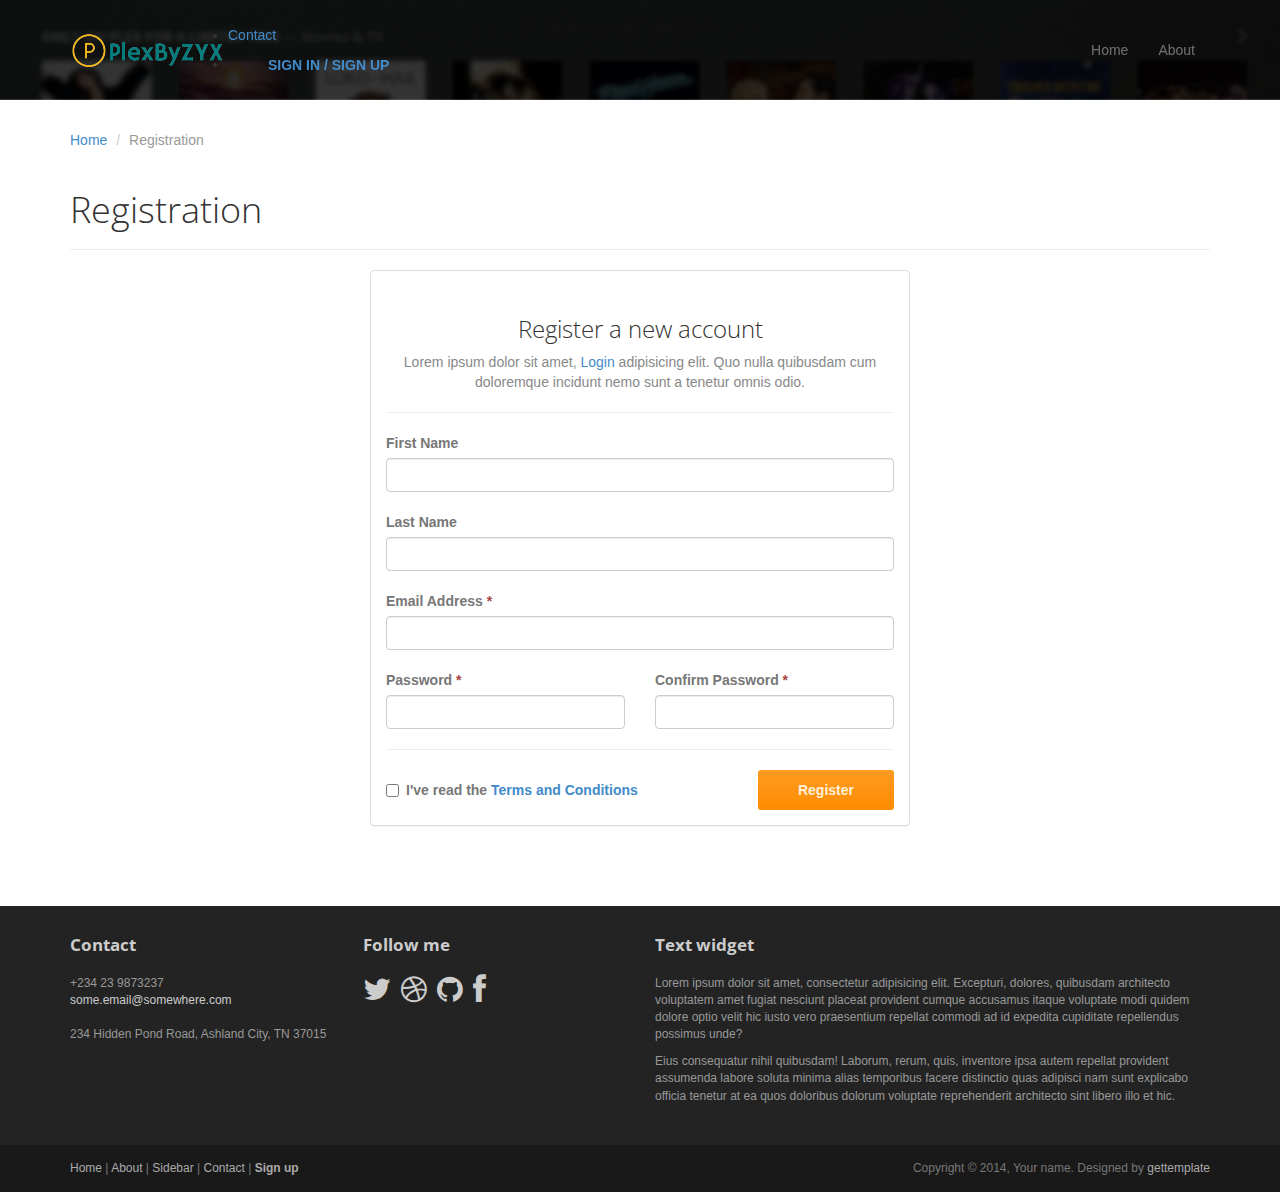
<file: signup.html>
<!DOCTYPE html>
<html lang="en">
<head>
	<meta charset="utf-8">
	<meta name="viewport"    content="width=device-width, initial-scale=1.0">
	<meta name="description" content="">
	<meta name="author"      content="Sergey Pozhilov (GetTemplate.com)">
	
	<title>Sign up - Progressus Bootstrap template</title>

	<link rel="shortcut icon" href="assets/images/gt_favicon.png">
	
	<link rel="stylesheet" media="screen" href="http://fonts.googleapis.com/css?family=Open+Sans:300,400,700">
	<link rel="stylesheet" href="assets/css/bootstrap.min.css">
	<link rel="stylesheet" href="assets/css/font-awesome.min.css">

	<!-- Custom styles for our template -->
	<link rel="stylesheet" href="assets/css/bootstrap-theme.css" media="screen" >
	<link rel="stylesheet" href="assets/css/main.css">

	<!-- HTML5 shim and Respond.js IE8 support of HTML5 elements and media queries -->
	<!--[if lt IE 9]>
	<script src="assets/js/html5shiv.js"></script>
	<script src="assets/js/respond.min.js"></script>
	<![endif]-->
</head>

<body>
	<!-- Fixed navbar -->
	<div class="navbar navbar-inverse navbar-fixed-top headroom" >
		<div class="container">
			<div class="navbar-header">
				<!-- Button for smallest screens -->
				<button type="button" class="navbar-toggle" data-toggle="collapse" data-target=".navbar-collapse"><span class="icon-bar"></span> <span class="icon-bar"></span> <span class="icon-bar"></span> </button>
				<a class="navbar-brand" href="index.html"><img src="assets/images/logo.png" alt="Progressus HTML5 template"></a>
			</div>
			<div class="navbar-collapse collapse">
				<ul class="nav navbar-nav pull-right">
					<li><a href="index.html">Home</a></li>
					<li><a href="about.html">About</a></li>
					<li class="dropdown">
						</ul>
					</li>
					<li><a href="contact.html">Contact</a></li>
					<li class="active"><a class="btn" href="signin.html">SIGN IN / SIGN UP</a></li>
				</ul>
			</div><!--/.nav-collapse -->
		</div>
	</div> 
	<!-- /.navbar -->

	<header id="head" class="secondary"></header>

	<!-- container -->
	<div class="container">

		<ol class="breadcrumb">
			<li><a href="index.html">Home</a></li>
			<li class="active">Registration</li>
		</ol>

		<div class="row">
			
			<!-- Article main content -->
			<article class="col-xs-12 maincontent">
				<header class="page-header">
					<h1 class="page-title">Registration</h1>
				</header>
				
				<div class="col-md-6 col-md-offset-3 col-sm-8 col-sm-offset-2">
					<div class="panel panel-default">
						<div class="panel-body">
							<h3 class="thin text-center">Register a new account</h3>
							<p class="text-center text-muted">Lorem ipsum dolor sit amet, <a href="signin.html">Login</a> adipisicing elit. Quo nulla quibusdam cum doloremque incidunt nemo sunt a tenetur omnis odio. </p>
							<hr>

							<form>
								<div class="top-margin">
									<label>First Name</label>
									<input type="text" class="form-control">
								</div>
								<div class="top-margin">
									<label>Last Name</label>
									<input type="text" class="form-control">
								</div>
								<div class="top-margin">
									<label>Email Address <span class="text-danger">*</span></label>
									<input type="text" class="form-control">
								</div>

								<div class="row top-margin">
									<div class="col-sm-6">
										<label>Password <span class="text-danger">*</span></label>
										<input type="text" class="form-control">
									</div>
									<div class="col-sm-6">
										<label>Confirm Password <span class="text-danger">*</span></label>
										<input type="text" class="form-control">
									</div>
								</div>

								<hr>

								<div class="row">
									<div class="col-lg-8">
										<label class="checkbox">
											<input type="checkbox"> 
											I've read the <a href="page_terms.html">Terms and Conditions</a>
										</label>                        
									</div>
									<div class="col-lg-4 text-right">
										<button class="btn btn-action" type="submit">Register</button>
									</div>
								</div>
							</form>
						</div>
					</div>

				</div>
				
			</article>
			<!-- /Article -->

		</div>
	</div>	<!-- /container -->
	

	<footer id="footer" class="top-space">

		<div class="footer1">
			<div class="container">
				<div class="row">
					
					<div class="col-md-3 widget">
						<h3 class="widget-title">Contact</h3>
						<div class="widget-body">
							<p>+234 23 9873237<br>
								<a href="mailto:#">some.email@somewhere.com</a><br>
								<br>
								234 Hidden Pond Road, Ashland City, TN 37015
							</p>	
						</div>
					</div>

					<div class="col-md-3 widget">
						<h3 class="widget-title">Follow me</h3>
						<div class="widget-body">
							<p class="follow-me-icons clearfix">
								<a href=""><i class="fa fa-twitter fa-2"></i></a>
								<a href=""><i class="fa fa-dribbble fa-2"></i></a>
								<a href=""><i class="fa fa-github fa-2"></i></a>
								<a href=""><i class="fa fa-facebook fa-2"></i></a>
							</p>	
						</div>
					</div>

					<div class="col-md-6 widget">
						<h3 class="widget-title">Text widget</h3>
						<div class="widget-body">
							<p>Lorem ipsum dolor sit amet, consectetur adipisicing elit. Excepturi, dolores, quibusdam architecto voluptatem amet fugiat nesciunt placeat provident cumque accusamus itaque voluptate modi quidem dolore optio velit hic iusto vero praesentium repellat commodi ad id expedita cupiditate repellendus possimus unde?</p>
							<p>Eius consequatur nihil quibusdam! Laborum, rerum, quis, inventore ipsa autem repellat provident assumenda labore soluta minima alias temporibus facere distinctio quas adipisci nam sunt explicabo officia tenetur at ea quos doloribus dolorum voluptate reprehenderit architecto sint libero illo et hic.</p>
						</div>
					</div>

				</div> <!-- /row of widgets -->
			</div>
		</div>

		<div class="footer2">
			<div class="container">
				<div class="row">
					
					<div class="col-md-6 widget">
						<div class="widget-body">
							<p class="simplenav">
								<a href="#">Home</a> | 
								<a href="about.html">About</a> |
								<a href="sidebar-right.html">Sidebar</a> |
								<a href="contact.html">Contact</a> |
								<b><a href="signup.html">Sign up</a></b>
							</p>
						</div>
					</div>

					<div class="col-md-6 widget">
						<div class="widget-body">
							<p class="text-right">
								Copyright &copy; 2014, Your name. Designed by <a href="http://gettemplate.com/" rel="designer">gettemplate</a> 
							</p>
						</div>
					</div>

				</div> <!-- /row of widgets -->
			</div>
		</div>
	</footer>	
		




	<!-- JavaScript libs are placed at the end of the document so the pages load faster -->
	<script src="http://ajax.googleapis.com/ajax/libs/jquery/1.10.2/jquery.min.js"></script>
	<script src="http://netdna.bootstrapcdn.com/bootstrap/3.0.0/js/bootstrap.min.js"></script>
	<script src="assets/js/headroom.min.js"></script>
	<script src="assets/js/jQuery.headroom.min.js"></script>
	<script src="assets/js/template.js"></script>
</body>
</html>
</file>
<file: assets/css/main.css>
/* Header */
#head { background:#181015 url( ../images/plx-us-ok.png) no-repeat; background-size: cover; min-height:520px; text-align: center; padding-top:240px; color:white; font-family:"Open sans", Helvetica, Arial; font-weight:300; }
#head.secondary { height:100px; min-height: 100px; padding-top:0px; }
	#head .lead { font-family:"Open sans", Helvetica, Arial; font-size:44px; margin-bottom:6px; color:white; line-height:1.15em; } 
	#head .tagline { color:rgba(255,255,255,0.75); margin-bottom:25px; }
		#head .tagline a { color:#fff; } 
	#head .btn { margin-bottom:10px;}
	#head .btn-default { text-shadow: none; background:transparent; color:rgba(255,255,255,.5); -webkit-box-shadow:inset 0px 0px 0px 3px rgba(255,255,255,.5); -moz-box-shadow:inset 0px 0px 0px 3px rgba(255,255,255,.5); box-shadow:inset 0px 0px 0px 3px rgba(255,255,255,.5); background: transparent; }
		#head .btn-default:hover,
		#head .btn-default:focus { color:rgba(255,255,255,.8); -webkit-box-shadow:inset 0px 0px 0px 3px rgba(255,255,255,.8); -moz-box-shadow:inset 0px 0px 0px 3px rgba(255,255,255,.8); box-shadow:inset 0px 0px 0px 3px rgba(255,255,255,.8); background: transparent; }
		#head .btn-default:active, 
		#head .btn-default.active { color:#fff; -webkit-box-shadow:inset 0px 0px 0px 3px #fff; -moz-box-shadow:inset 0px 0px 0px 3px #fff; box-shadow:inset 0px 0px 0px 3px #fff; background: transparent; }

@media (max-width: 767px) {
	#head { min-height:420px; padding-top:160px; }
	#head .lead { font-size: 34px; }
}


/* Autohide navbar */
.slideUp { top:-100px; }
.headroom { -webkit-transition: all 0.4s ease-out; -moz-transition: all 0.4s ease-out; -o-transition: all 0.4s ease-out; transition: all 0.4s ease-out; }


/* Highlights (in jumbotron in most cases) */
.highlight { margin-top:40px; }
	.h-caption { text-align: center; } 
	.h-caption i { display:block; font-size: 54px; color:#382526; margin-bottom:36px; }
	.h-caption h4 { color:#382526; font-size: 16px; font-weight: bold; margin-bottom:20px; }
	.h-body { }


/* Typography */
h1, h2, h3, h4, h5, h6 { font-family:"Open sans", Helvetica, Arial; }
h1, .h1, h2, .h2, h3, .h3 { margin-top:30px; } 
blockquote { font-style: italic; font-family: Georgia; color:#999; margin:30px 0 30px; }
label { color: #777; }
.thin { font-weight:300; }
.page-title { margin-top:20px; font-weight:300; }
.text-muted { color:#888; }
.breadcrumb { background:none; padding:0; margin:30px 0 0px 0; }
ul.list-spaces li{ margin-bottom:10px; }

/* Helpers */
.container-full { margin: 0 auto; width: 100%; }
.top-space { margin-top: 60px; }
.top-margin { margin-top:20px; }

img { max-width:100%; }
img.pull-right { margin-left: 10px; }
img.pull-left { margin-right: 10px; }
#map { width:100%; height:280px; }
#social { margin-top:50px; margin-bottom:50px; }
	#social .wrapper { width:340px; margin:0 auto; }

/* Main content block */
.maincontent { }

/* Sidebars */
.sidebar { padding-top:36px; padding-bottom:30px; }
	.sidebar .widget { margin-bottom:20px; }
	.sidebar h1, .sidebar .h1, .sidebar h2, .sidebar .h2, .sidebar h3, .sidebar .h3 { margin-top:20px; } 

/* Footer */
.footer1 { background: #232323; padding: 30px 0 0 0; font-size: 12px; color: #999; }
	.footer1 a { color: #ccc; }
		.footer1 a:hover {color: #fff; }
	.footer1 .widget { margin-bottom:30px; }		
	.footer1 .widget-title { font-size: 17px; font-weight: bold; color: #ccc; margin: 0 0 20px; }
	.footer1 .entry-meta { border-top: 1px solid #ccc; border-bottom: 1px solid #ccc; margin: 0 0 35px 0; padding: 2px 0; color: #888888; font-size: 12px; font-size: 0.75rem; }
		.footer1 .entry-meta a { color: #333333; }
		.footer1 .entry-meta .meta-in { border-top: 1px solid #ccc; border-bottom: 1px solid #ccc; padding: 10px 0; }
	.follow-me-icons { font-size:30px; }		
		.follow-me-icons i { float:left; margin:0 10px 0 0; }		

.footer2 { background: #191919; padding: 15px 0; color: #777; font-size: 12px; }
	.footer2 a { color: #aaa; }
		.footer2 a:hover { color: #fff; }
		.footer2 p { margin: 0; }

	.widget-simplenav { margin-left:-5px; }		
	.widget-simplenav a{ margin:0 5px; }
</file>
